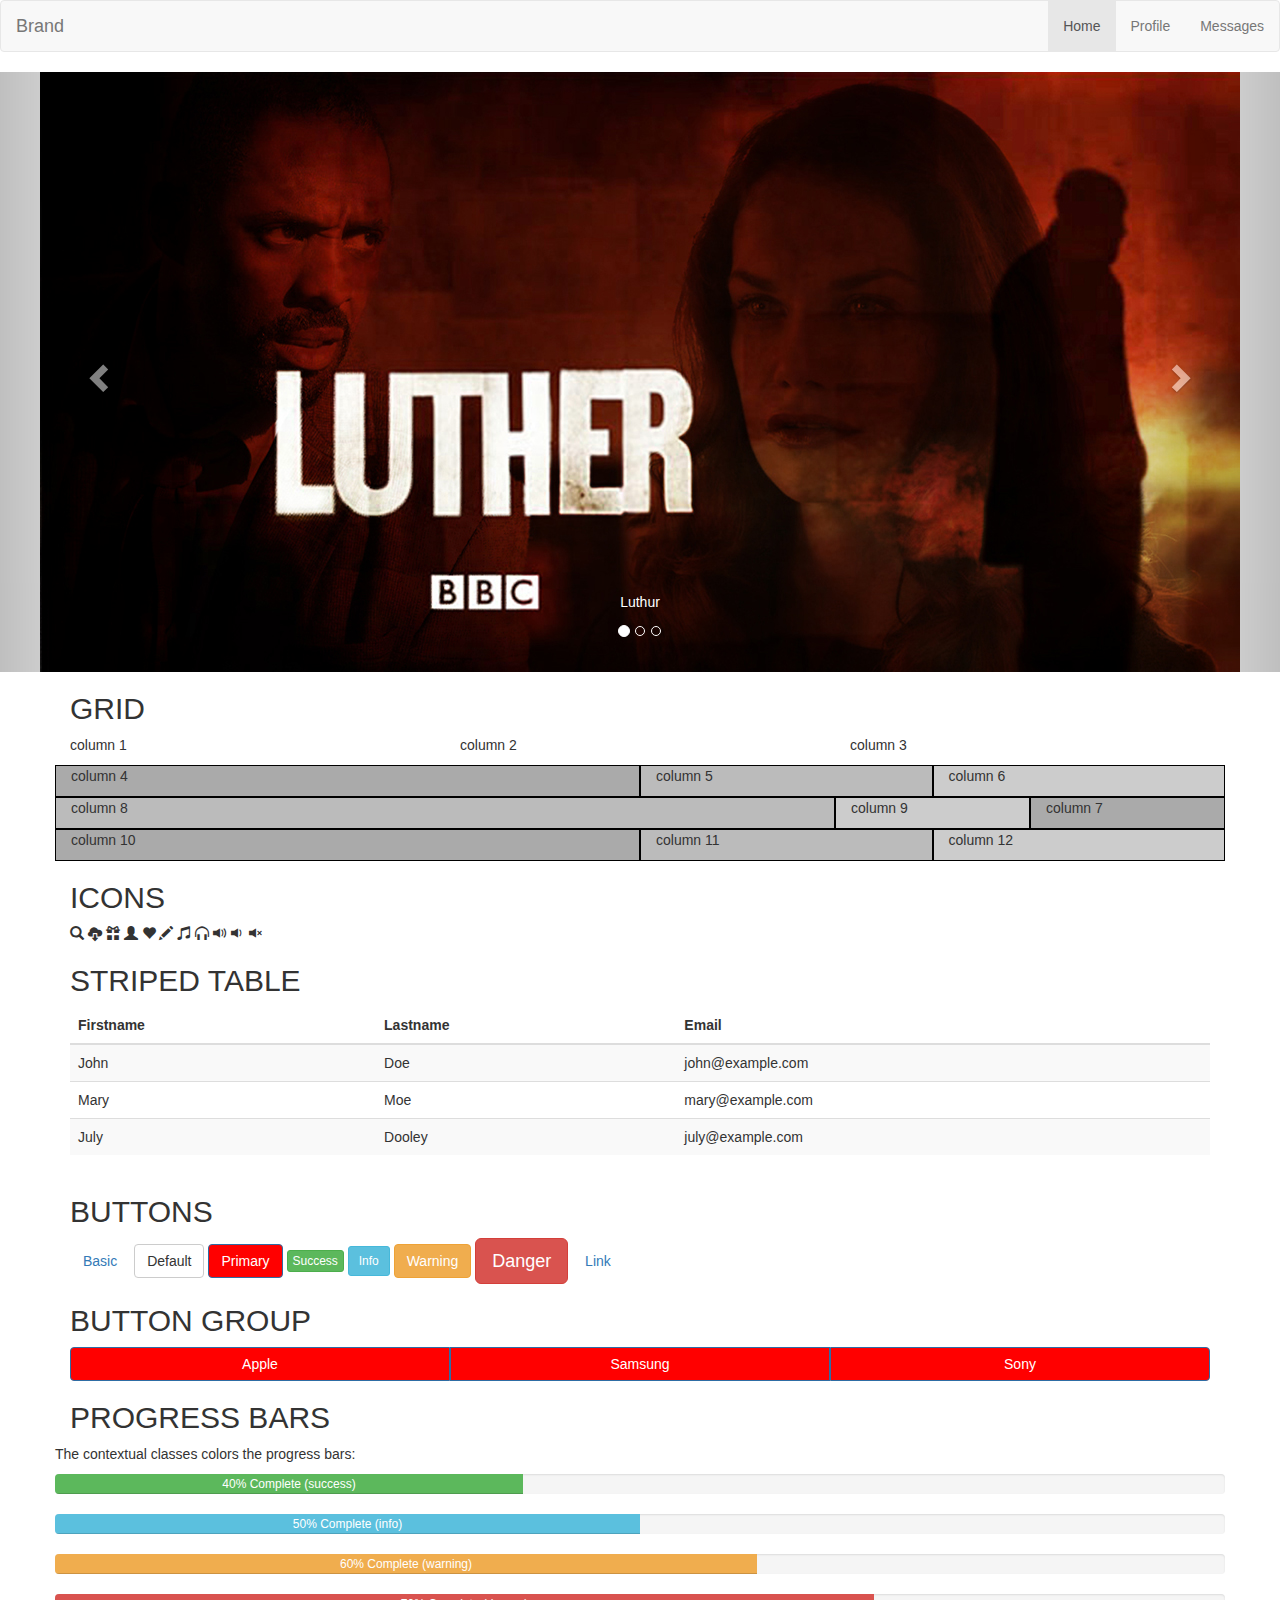
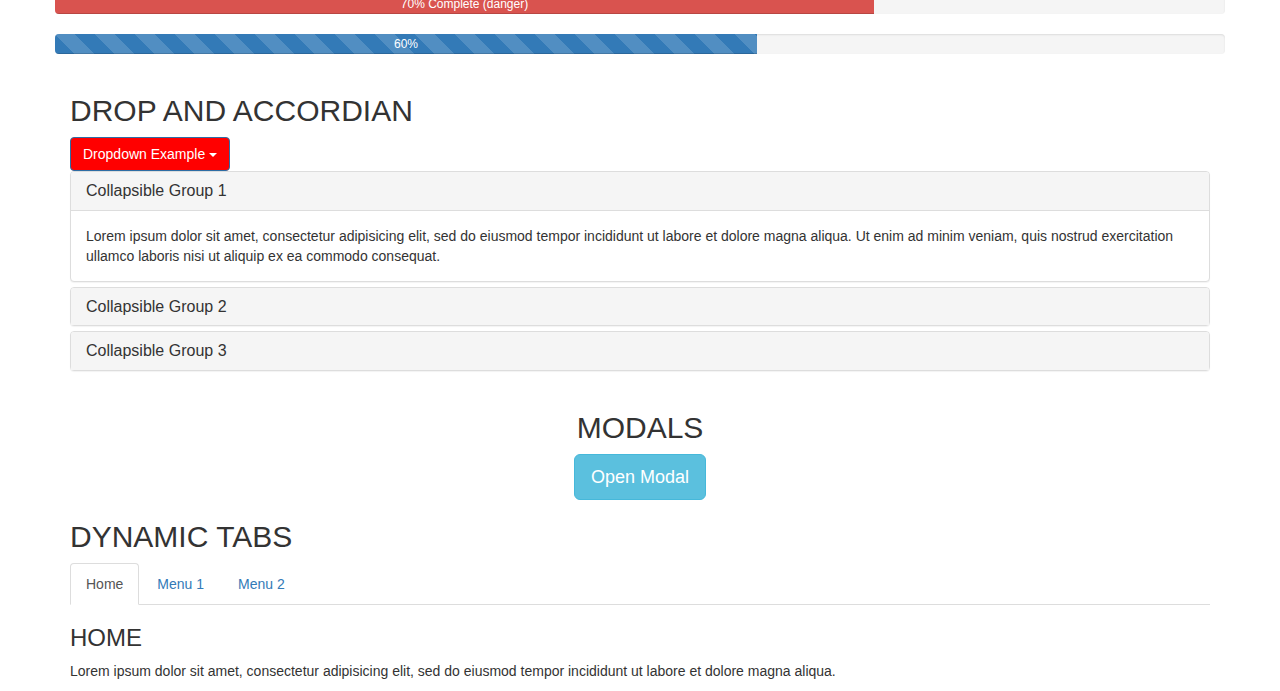
<file: assets/img/fsBootstrapLite-master/reference.html>
<!DOCTYPE html>
<html>

<head>
	<title>bootstrap reference</title>
	<meta name="viewport" content="width=device-width, initial-scale=1, maximum-scale=1, user-scalable=no">
	<link rel="stylesheet" href="css/normalize.css">
	<link rel="stylesheet" href="css/bootstrap.min.css">
	<!--Some custom CSS for reference only-->
	<style type="text/css">
		.cola, .colb, .colc{
			border: 1px #000 solid;
		}

		.cola {
			background: #aaa;
		}

		.colb {
			background: #bbb;
		}

		.colc {
			background: #ccc;
		}

		.carousel-inner>.item>img {
			margin: 0px auto;
		}

		.cola p, .colb p, .colc p{
			color:#333;
		}
		
		.btn-primary{
			background-color: #f00;
		}

		@media screen and (max-width: 900px) {
			.cola p, .colb p, .colc p{
				color: #fff;
			}
		}
	</style>
</head>

<body>



	<!--mobile friendly hamburger menu-->
	<nav class="navbar navbar-default affix-top">
		<div class="navbar-header">
			<button type="button" class="navbar-toggle collapsed" data-toggle="collapse" data-target="#navbar-collapse" aria-expanded="false">
				<span class="glyphicon glyphicon-menu-hamburger"></span>
			</button>
			<a class="navbar-brand" href="#">Brand</a>
		</div>
		<div class="collapse navbar-collapse" id="navbar-collapse">
			<ul class="nav navbar-nav navbar-right">
				<li class="active"><a href="#">Home</a></li>
				<li><a href="#">Profile</a></li>
				<li><a href="#">Messages</a></li>
			</ul>
		</div>
	</nav>



	<!--carousel-->
	<div class="fluid-container">
		<div id="carousel-example-generic" class="carousel slide" data-ride="carousel">
			<!-- indicators -->
			<ol class="carousel-indicators">
				<li data-target="#carousel-example-generic" data-slide-to="0" class="active"></li>
				<li data-target="#carousel-example-generic" data-slide-to="1"></li>
				<li data-target="#carousel-example-generic" data-slide-to="2"></li>
			</ol>
			<!-- wrapper for slides -->
			<div class="carousel-inner" role="listbox">
				<!--slide 1-->
				<div class="item active">
					<img src="img/wall1.jpg">
					<div class="carousel-caption">
						<p>Luthur</p>
					</div>
				</div>
				<!--slide 2-->
				<div class="item">
					<img src="img/wall2.jpg">
					<div class="carousel-caption">
						<p>Sherlock</p>
					</div>
				</div>
				<!--slide 3-->
				<div class="item">
					<img src="img/wall3.jpg">
					<div class="carousel-caption">
						<p>Penny Dreadful</p>
					</div>
				</div>
			</div>
			<!-- controls -->
			<a class="left carousel-control" href="#carousel-example-generic" role="button" data-slide="prev">
				<span class="glyphicon glyphicon-chevron-left" aria-hidden="true"></span>
				<span class="sr-only">Previous</span>
			</a>
			<a class="right carousel-control" href="#carousel-example-generic" role="button" data-slide="next">
				<span class="glyphicon glyphicon-chevron-right" aria-hidden="true"></span>
				<span class="sr-only">Next</span>
			</a>
		</div>
	</div>



	<!--Grid-->
	<!--start with container-->
	<div class="container">
		<h2 class="text-uppercase">Grid</h2>
		<!--then a row-->
		<div class="row">
			<!--then columns-->
			<div class="col-xs-4">
				<p>column 1</p>
			</div>
			<div class="col-xs-4">
				<p>column 2</p>
			</div>
			<div class="col-xs-4">
				<p>column 3</p>
			</div>
		</div>
	</div>
	<!--Another Example Grid-->
	<div class="container">
		<div class="row">
			<div class="col-md-6 cola">
				<p>column 4</p>
			</div>
			<div class="col-md-3 colb">
				<p>column 5</p>
			</div>
			<div class="col-md-3 colc">
				<p>column 6</p>
			</div>
		</div>
		<div class="row">
			<div class="col-sm-2 col-sm-push-10 cola">
				<p>column 7</p>
			</div>
			<div class="col-sm-8 col-sm-pull-2 colb">
				<p>column 8</p>
			</div>
			<div class="col-sm-2 col-sm-pull-2 colc">
				<p>column 9</p>
			</div>
		</div>
		<div class="row">
			<div class="col-xs-6 cola">
				<p>column 10</p>
			</div>
			<div class="col-xs-3 colb">
				<p>column 11</p>
			</div>
			<div class="col-xs-3 colc">
				<p>column 12</p>
			</div>
		</div>
	</div>


	<div class="container">
		<h2 class="text-uppercase">Icons</h2>
		<!--icons-->
		<span class="glyphicon glyphicon-search" aria-hidden="true"></span>
		<span class="glyphicon glyphicon-cloud-download" aria-hidden="true"></span>
		<span class="glyphicon glyphicon-gift" aria-hidden="true"></span>
		<span class="glyphicon glyphicon-user" aria-hidden="true"></span>
		<span class="glyphicon glyphicon-heart" aria-hidden="true"></span>
		<span class="glyphicon glyphicon-pencil" aria-hidden="true"></span>
		<span class="glyphicon glyphicon-music" aria-hidden="true"></span>
		<span class="glyphicon glyphicon-headphones" aria-hidden="true"></span>
		<span class="glyphicon glyphicon-volume-up" aria-hidden="true"></span>
		<span class="glyphicon glyphicon-volume-down" aria-hidden="true"></span>
		<span class="glyphicon glyphicon-volume-off" aria-hidden="true"></span>
	</div>



	<!--prestyled tables-->
	<div class="container">
		<h2 class="text-uppercase">Striped table</h2>
		<table class="table table-striped">
			<thead>
				<tr>
					<th>Firstname</th>
					<th>Lastname</th>
					<th>Email</th>
				</tr>
			</thead>
			<tbody>
				<tr>
					<td>John</td>
					<td>Doe</td>
					<td>john@example.com</td>
				</tr>
				<tr>
					<td>Mary</td>
					<td>Moe</td>
					<td>mary@example.com</td>
				</tr>
				<tr>
					<td>July</td>
					<td>Dooley</td>
					<td>july@example.com</td>
				</tr>
			</tbody>
		</table>
	</div>



	<!--prestyled buttons-->
	<div class="container">
		<h2 class="text-uppercase">Buttons</h2>
		<a href="#" class="btn">Basic</a>
		<a href="#" class="btn btn-default">Default</a>
		<a href="#" class="btn btn-primary">Primary</a>
		<a href="#" class="btn btn-success btn-xs">Success</a>
		<a href="#" class="btn btn-info btn-sm">Info</a>
		<a href="#" class="btn btn-warning btn-md">Warning</a>
		<a href="#" class="btn btn-danger btn-lg">Danger</a>
		<a href="#" class="btn btn-link">Link</a>
	</div>
	<div class="container">
		<h2 class="text-uppercase">Button Group</h2>
		<div class="btn-group btn-group-justified">
			<a href="#" class="btn btn-primary">Apple</a>
			<a href="#" class="btn btn-primary">Samsung</a>
			<a href="#" class="btn btn-primary">Sony</a>
		</div>
	</div>



	<div class="container">
		<h2 class="text-uppercase">Progress Bars</h2>
		<!--progress bars-->
		<div class="row">
			<p>The contextual classes colors the progress bars:</p>
			<div class="progress">
				<div class="progress-bar progress-bar-success active" role="progressbar" aria-valuenow="40" aria-valuemin="0" aria-valuemax="100" style="width:40%">
					40% Complete (success)
				</div>
			</div>
			<div class="progress">
				<div class="progress-bar progress-bar-info" role="progressbar" aria-valuenow="50" aria-valuemin="0" aria-valuemax="100" style="width:50%">
					50% Complete (info)
				</div>
			</div>
			<div class="progress">
				<div class="progress-bar progress-bar-warning" role="progressbar" aria-valuenow="60" aria-valuemin="0" aria-valuemax="100" style="width:60%">
					60% Complete (warning)
				</div>
			</div>
			<div class="progress">
				<div class="progress-bar progress-bar-danger" role="progressbar" aria-valuenow="70" aria-valuemin="0" aria-valuemax="100" style="width:70%">
					70% Complete (danger)
				</div>
			</div>
			<div class="progress">
				<div class="progress-bar progress-bar-striped active" role="progressbar" aria-valuenow="60" aria-valuemin="0" aria-valuemax="100" style="width:60%">
					60%
				</div>
			</div>
		</div>
	</div>

	<div class="container">
		<h2 class="text-uppercase">Drop and Accordian</h2>

				<!--dropdown-->
				<div class="dropdown">
					<button class="btn btn-primary dropdown-toggle" type="button" data-toggle="dropdown">
						Dropdown Example <span class="caret"></span>
					</button>
					<ul class="dropdown-menu">
						<li><a href="#">HTML</a></li>
						<li><a href="#">CSS</a></li>
						<li><a href="#">JavaScript</a></li>
					</ul>
				</div>

				<!--accordian-->
				<div class="panel-group" id="accordion">
					<div class="panel panel-default">
						<div class="panel-heading">
							<h4 class="panel-title">
								<a data-toggle="collapse" data-parent="#accordion" href="#collapse1">
									Collapsible Group 1
								</a>
							</h4>
						</div>
						<div id="collapse1" class="panel-collapse collapse in">
							<div class="panel-body">
								Lorem ipsum dolor sit amet, consectetur adipisicing elit, sed do eiusmod tempor incididunt ut labore et dolore magna aliqua. Ut enim ad minim veniam, quis nostrud exercitation ullamco laboris nisi ut aliquip ex ea commodo consequat.
							</div>
						</div>
					</div>
					<div class="panel panel-default">
						<div class="panel-heading">
							<h4 class="panel-title">
								<a data-toggle="collapse" data-parent="#accordion" href="#collapse2">
									Collapsible Group 2
								</a>
							</h4>
						</div>
						<div id="collapse2" class="panel-collapse collapse">
							<div class="panel-body">
								Lorem ipsum dolor sit amet, consectetur adipisicing elit, sed do eiusmod tempor incididunt ut labore et dolore magna aliqua. Ut enim ad minim veniam, quis nostrud exercitation ullamco laboris nisi ut aliquip ex ea commodo consequat.
							</div>
						</div>
					</div>
					<div class="panel panel-default">
						<div class="panel-heading">
							<h4 class="panel-title">
								<a data-toggle="collapse" data-parent="#accordion" href="#collapse3">
									Collapsible Group 3
								</a>
							</h4>
						</div>
						<div id="collapse3" class="panel-collapse collapse">
							<div class="panel-body">
								Lorem ipsum dolor sit amet, consectetur adipisicing elit, sed do eiusmod tempor incididunt ut labore et dolore magna aliqua. Ut enim ad minim veniam, quis nostrud exercitation ullamco laboris nisi ut aliquip ex ea commodo consequat.
							</div>
						</div>
					</div>
				</div>

	</div>
	<div class="container">
		<div class="row text-center">
			<h2 class="text-uppercase">Modals</h2>

			<!--modal popup-->
			<!--button to trigger modal-->
			<button type="button" class="btn btn-info btn-lg" data-toggle="modal" data-target="#myModal">
				Open Modal
			</button>

			<!--modal container -->
			<div class="modal fade" id="myModal" role="dialog">
				<div class="modal-dialog">
					<!-- modal content-->
					<div class="modal-content">
						<!-- modal header-->
						<div class="modal-header">
							<button type="button" class="close" data-dismiss="modal">&times;</button>
							<h4 class="modal-title">Modal Header</h4>
						</div>
						<!-- modal body-->
						<div class="modal-body">
							<p>Some text in the modal.</p>
						</div>
						<!-- modal footer-->
						<div class="modal-footer">
							<button type="button" class="btn btn-default" data-dismiss="modal">Close</button>
						</div>
					</div>
				</div>
			</div>

		</div>
	</div>

	<div class="container">
		<h2 class="text-uppercase">Dynamic Tabs</h2>

		<!--tabs-->
		<!--tabs navigation-->
		<ul class="nav nav-tabs">
			<li class="active"><a data-toggle="tab" href="#home">Home</a></li>
			<li><a data-toggle="tab" href="#menu2">Menu 1</a></li>
			<li><a data-toggle="tab" href="#menu3">Menu 2</a></li>
		</ul>

		<!--tabs content-->
		<div class="tab-content">
			<div id="home" class="tab-pane fade in active">
				<h3>HOME</h3>
				<p>Lorem ipsum dolor sit amet, consectetur adipisicing elit, sed do eiusmod tempor incididunt ut labore et dolore magna aliqua.</p>
			</div>
			<div id="menu2" class="tab-pane fade">
				<h3>Menu 2</h3>
				<p>Sed ut perspiciatis unde omnis iste natus error sit voluptatem accusantium doloremque laudantium, totam rem aperiam.</p>
			</div>
			<div id="menu3" class="tab-pane fade">
				<h3>Menu 3</h3>
				<p>this is new</p>
			</div>
		</div>
	</div>

	<script src="js/jquery.min.js"></script>
	<script src="js/bootstrap.min.js"></script>
</body>
</html>
</file>
